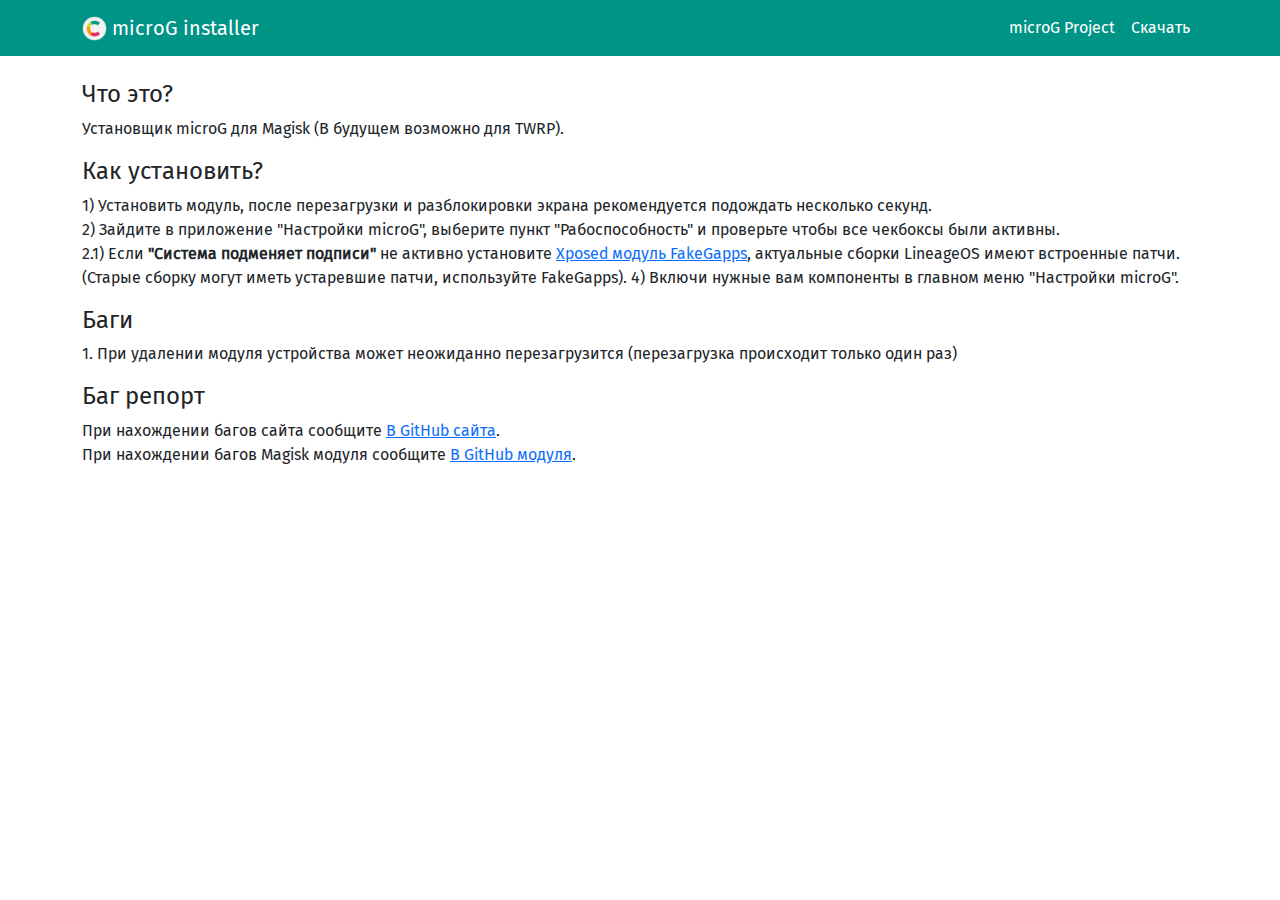
<file: index.html>
<!DOCTYPE html>
<html lang="ru" data-bs-theme="auto">
	<head>
		<meta charset="UTF-8" />
		<meta name="viewport" content="width=device-width, initial-scale=1.0" />
		<link rel="shortcut icon" href="/img/microg-core.png" />
		<link
			href="https://cdn.jsdelivr.net/npm/bootstrap@5.3.3/dist/css/bootstrap.min.css"
			rel="stylesheet"
			integrity="sha384-QWTKZyjpPEjISv5WaRU9OFeRpok6YctnYmDr5pNlyT2bRjXh0JMhjY6hW+ALEwIH"
			crossorigin="anonymous"
		/>
		<link rel="stylesheet" href="/css/style.css" />
		<script type="text/javascript" src="/js/darkmode.js"></script>
		<title>microG installer</title>
	</head>

	<body>
		<header>
			<nav
				class="navbar shadow-none fixed-top navbar-expand-lg nav-color"
				data-bs-theme="dark"
			>
				<div class="container">
					<a href="/index.html" class="navbar-brand">
						<img
							src="/img/microg-core.png"
							alt="Логотип microG"
							class="d-inline-block align-text-top"
							height="25"
						/>
						microG installer
					</a>
					<button
						class="navbar-toggler"
						type="button"
						data-bs-toggle="collapse"
						data-bs-target="#navbarNav"
					>
						<span class="navbar-toggler-icon"></span>
					</button>
					<div
						class="collapse navbar-collapse justify-content-end"
						id="navbarNav"
					>
						<ul class="navbar-nav">
							<li class="nav-item">
								<a
									href="https://microg.org/"
									class="nav-link active"
									target="_blank"
									>microG Project</a
								>
							</li>
							<li class="nav-item">
								<a href="/download.html" class="nav-link active">Скачать</a>
							</li>
						</ul>
					</div>
				</div>
			</nav>
		</header>

		<main class="container">
			<h1 class="d-none">microG Magisk модуль</h1>
			<h2 class="d-none">Скачать microG Magisk модуль</h2>
			<h3 class="d-none">
				Скачать microG Magisk модуль вместо google сервисов
			</h3>
			<h4>Что это?</h4>
			<p>Установщик microG для Magisk (В будущем возможно для TWRP).</p>
			<h4>Как установить?</h4>
			<p>
				1) Установить модуль, после перезагрузки и разблокировки экрана
				рекомендуется подождать несколько секунд.<br />
				2) Зайдите в приложение "Настройки microG", выберите пункт
				"Рабоспособность" и проверьте чтобы все чекбоксы были активны.<br />
				2.1) Если <b>"Система подменяет подписи"</b> не активно установите
				<a target="_blank" href="https://github.com/whew-inc/FakeGApps"
					>Xposed модуль FakeGapps</a
				>, актуальные сборки LineageOS имеют встроенные патчи. (Старые сборку
				могут иметь устаревшие патчи, используйте FakeGapps). 4) Включи нужные
				вам компоненты в главном меню "Настройки microG".
			</p>
			<h4>Баги</h4>
			<p>
				1. При удалении модуля устройства может неожиданно перезагрузится
				(перезагрузка происходит только один раз)
			</p>
		</main>
		<footer class="container">
			<div class="row">
				<div class="col">
					<h4>Баг репорт</h4>
					<p>
						При нахождении багов сайта сообщите
						<a href="https://github.com/NTeditor/nteditor.github.io"
							>В GitHub сайта</a
						>.<br />
						При нахождении багов Magisk модуля сообщите
						<a href="https://github.com/NTeditor/MicroG-Installer"
							>В GitHub модуля</a
						>.
					</p>
				</div>
			</div>
		</footer>

		<script
			src="https://cdn.jsdelivr.net/npm/bootstrap@5.3.3/dist/js/bootstrap.bundle.min.js"
			integrity="sha384-YvpcrYf0tY3lHB60NNkmXc5s9fDVZLESaAA55NDzOxhy9GkcIdslK1eN7N6jIeHz"
			crossorigin="anonymous"
		></script>
	</body>
</html>
</file>
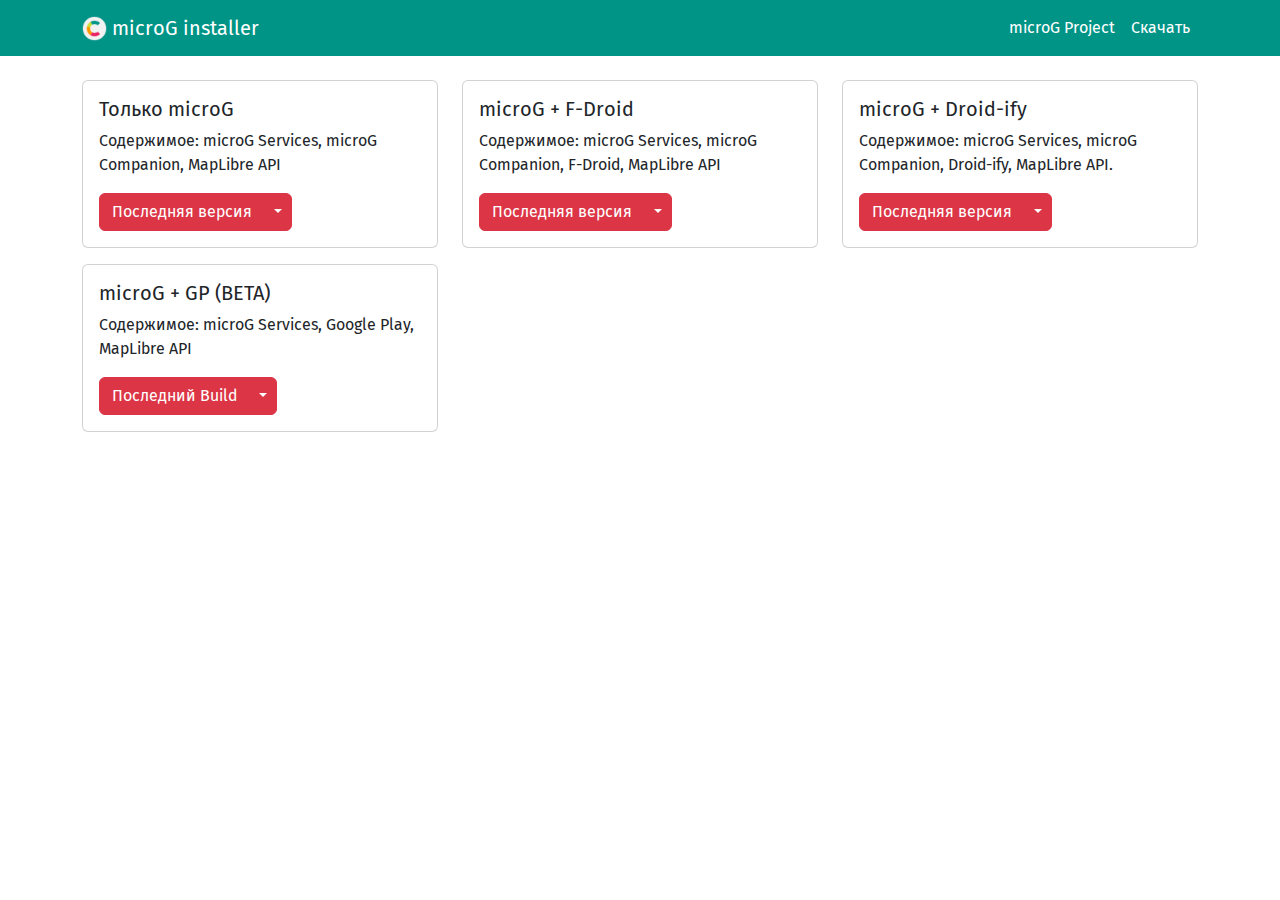
<file: download.html>
<!DOCTYPE html>
<html lang="ru" data-bs-theme="auto">
	<head>
		<meta charset="UTF-8" />
		<meta name="viewport" content="width=device-width, initial-scale=1.0" />
		<link rel="shortcut icon" href="/img/microg-core.png" />
		<link
			href="https://cdn.jsdelivr.net/npm/bootstrap@5.3.3/dist/css/bootstrap.min.css"
			rel="stylesheet"
			integrity="sha384-QWTKZyjpPEjISv5WaRU9OFeRpok6YctnYmDr5pNlyT2bRjXh0JMhjY6hW+ALEwIH"
			crossorigin="anonymous"
		/>
		<link rel="stylesheet" href="/css/style.css" />
		<title>microG Installer Download</title>
		<script src="/js/darkmode.js"></script>
	</head>

	<body>
		<header>
			<nav
				class="navbar shadow-none fixed-top navbar-expand-lg nav-color"
				data-bs-theme="dark"
			>
				<div class="container">
					<a href="/index.html" class="navbar-brand">
						<img
							src="/img/microg-core.png"
							alt="Логотип microG"
							class="d-inline-block align-text-top"
							height="25"
						/>
						microG installer
					</a>
					<button
						class="navbar-toggler"
						type="button"
						data-bs-toggle="collapse"
						data-bs-target="#navbarNav"
					>
						<span class="navbar-toggler-icon"></span>
					</button>
					<div
						class="collapse navbar-collapse justify-content-end"
						id="navbarNav"
					>
						<ul class="navbar-nav">
							<li class="nav-item">
								<a
									href="https://microg.org/"
									class="nav-link active"
									target="_blank"
									>microG Project</a
								>
							</li>
							<li class="nav-item">
								<a href="/download.html" class="nav-link active">Скачать</a>
							</li>
						</ul>
					</div>
				</div>
			</nav>
		</header>

		<main>
			<div class="container">
				<div class="row">
					<div class="col-12 col-md-6 col-lg-4 mb-3">
						<div class="card">
							<div class="card-body">
								<h5 class="card-title">Только microG</h5>
								<p class="card-text">
									Содержимое: microG Services, microG Companion, MapLibre API
								</p>

								<div class="btn-group">
									<button type="button" class="btn btn-danger">
										<a
											class="dropdown-item"
											href="https://github.com/NTeditor/MicroG-Installer/releases/download/v1.1/microG-Only.zip"
											>Последняя версия</a
										>
									</button>
									<button
										type="button"
										class="btn btn-danger dropdown-toggle dropdown-toggle-split"
										data-bs-toggle="dropdown"
										aria-expanded="false"
									>
										<span class="visually-hidden">Toggle Dropdown</span>
									</button>
									<ul class="dropdown-menu">
										<li>
											<a
												class="dropdown-item"
												href="https://github.com/NTeditor/MicroG-Installer/releases/download/v1.1/microG-Only.zip"
												>v1.1</a
											>
										</li>
										<li><hr class="dropdown-divider" /></li>
										<li>
											<a
												class="dropdown-item"
												href="https://github.com/NTeditor/MicroG-Installer/releases/download/v1.1-pre-release-2/MicroG-Only.zip"
												>v1.1 pre-release 2</a
											>
										</li>
										<li>
											<a
												class="dropdown-item"
												href="https://github.com/NTeditor/MicroG-Installer/releases/download/v1.1-pre-release/MicroG-Only.zip"
												>v1.1 pre-release 1</a
											>
										</li>
									</ul>
								</div>
							</div>
						</div>
					</div>
					<div class="col-12 col-md-6 col-lg-4 mb-3">
						<div class="card">
							<div class="card-body">
								<h5 class="card-title">microG + F-Droid</h5>
								<p class="card-text">
									Содержимое: microG Services, microG Companion, F-Droid,
									MapLibre API
								</p>

								<div class="btn-group">
									<button type="button" class="btn btn-danger">
										<a
											class="dropdown-item"
											href="https://github.com/NTeditor/MicroG-Installer/releases/download/v1.1/F-Droid.zip"
											>Последняя версия</a
										>
									</button>
									<button
										type="button"
										class="btn btn-danger dropdown-toggle dropdown-toggle-split"
										data-bs-toggle="dropdown"
										aria-expanded="false"
									>
										<span class="visually-hidden">Toggle Dropdown</span>
									</button>
									<ul class="dropdown-menu">
										<li>
											<a
												class="dropdown-item"
												href="https://github.com/NTeditor/MicroG-Installer/releases/download/v1.1/F-Droid.zip"
												>v1.1</a
											>
										</li>
										<li><hr class="dropdown-divider" /></li>
										<li>
											<a
												class="dropdown-item"
												href="https://github.com/NTeditor/MicroG-Installer/releases/download/v1.1-pre-release-2/F-Droid.zip"
												>v1.1 pre-release 2</a
											>
										</li>
										<li>
											<a
												class="dropdown-item"
												href="https://github.com/NTeditor/MicroG-Installer/releases/download/v1.1-pre-release/F-Droid.zip"
												>v1.1 pre-release 1</a
											>
										</li>
									</ul>
								</div>
							</div>
						</div>
					</div>
					<div class="col-12 col-md-6 col-lg-4 mb-3">
						<div class="card">
							<div class="card-body">
								<h5 class="card-title">microG + Droid-ify</h5>
								<p class="card-text">
									Содержимое: microG Services, microG Companion, Droid-ify,
									MapLibre API.
								</p>

								<div class="btn-group">
									<button type="button" class="btn btn-danger">
										<a
											class="dropdown-item"
											href="https://github.com/NTeditor/MicroG-Installer/releases/download/v1.1/Droid-ify.zip"
											>Последняя версия</a
										>
									</button>
									<button
										type="button"
										class="btn btn-danger dropdown-toggle dropdown-toggle-split"
										data-bs-toggle="dropdown"
										aria-expanded="false"
									>
										<span class="visually-hidden">Toggle Dropdown</span>
									</button>
									<ul class="dropdown-menu">
										<li>
											<a
												class="dropdown-item"
												href="https://github.com/NTeditor/MicroG-Installer/releases/download/v1.1/Droid-ify.zip"
												>v1.1</a
											>
										</li>
										<li><hr class="dropdown-divider" /></li>
										<li>
											<a
												class="dropdown-item"
												href="https://github.com/NTeditor/MicroG-Installer/releases/download/v1.1-pre-release-2/Droid-ify.zip"
												>v1.1 pre-release 2</a
											>
										</li>
										<li>
											<a
												class="dropdown-item"
												href="https://github.com/NTeditor/MicroG-Installer/releases/download/v1.1-pre-release/Droid-ify.zip"
												>v1.1 pre-release 1</a
											>
										</li>
									</ul>
								</div>
							</div>
						</div>
					</div>
					<div class="col-12 col-md-6 col-lg-4 mb-3">
						<div class="card">
							<div class="card-body">
								<h5 class="card-title">microG + GP (BETA)</h5>
								<p class="card-text">
									Содержимое: microG Services, Google Play, MapLibre API
								</p>
	
								<div class="btn-group">
									<button type="button" class="btn btn-danger">
										<a
											class="dropdown-item"
											href="https://github.com/NTeditor/MicroG-Installer/releases/download/GP-TEST-1/GP.zip"
											>Последний Build</a
										>
									</button>
									<button
										type="button"
										class="btn btn-danger dropdown-toggle dropdown-toggle-split"
										data-bs-toggle="dropdown"
										aria-expanded="false"
									>
										<span class="visually-hidden">Toggle Dropdown</span>
									</button>
									<ul class="dropdown-menu">
										<li>
											<a
												class="dropdown-item"
												href="https://github.com/NTeditor/MicroG-Installer/releases/download/GP-TEST-1/GP.zip"
												>Build 1</a
											>
										</li>
										<li><hr class="dropdown-divider" /></li>
										<li>
											<a href="#" class="dropdown-item"></a>
										</li>
									</ul>
								</div>
							</div>
						</div>
					</div>
				</div>
			</div>
		</main>

		<script
			src="https://cdn.jsdelivr.net/npm/bootstrap@5.3.3/dist/js/bootstrap.bundle.min.js"
			integrity="sha384-YvpcrYf0tY3lHB60NNkmXc5s9fDVZLESaAA55NDzOxhy9GkcIdslK1eN7N6jIeHz"
			crossorigin="anonymous"
		></script>
	</body>
</html>
</file>
<file: css/style.css>
.nav-color {
	background-color: #009486;
}

@font-face {
	font-family: 'Fira';
	src: url(/Font/FiraSans-Regular.woff2) format('woff2');
	font-weight: 400;
	font-display: swap;
	font-style: normal;
	font-size: 1rem;
}

body {
	padding-top: 80px;
	font-family: 'Fira', sans-serif;
	font-optical-sizing: auto;
}
</file>
